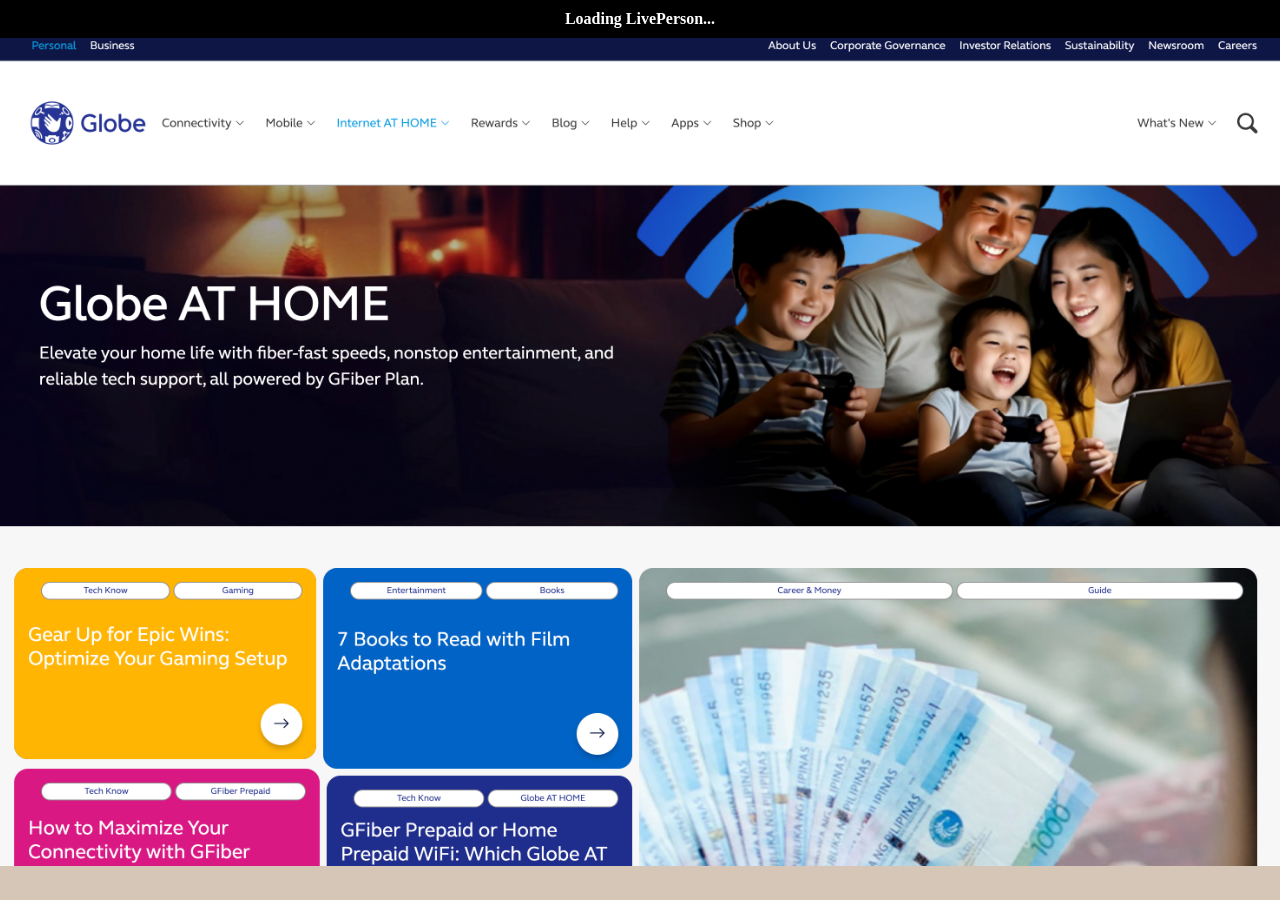
<file: index.html>
<!DOCTYPE html>
<html lang="en">
<head>
    <meta charset="UTF-8">
    <meta name="viewport" content="width=device-width, initial-scale=1.0">
    <title>Globe Demo</title>
    <link rel="stylesheet" href="styles.css">

       <!-- BEGIN LivePerson Monitor. -->
       <script type="text/javascript">window.lpTag=window.lpTag||{},'undefined'==typeof window.lpTag._tagCount?(window.lpTag={wl:lpTag.wl||null,scp:lpTag.scp||null,site:'14035795'||'',section:lpTag.section||'',tagletSection:lpTag.tagletSection||null,autoStart:lpTag.autoStart!==!1,ovr:lpTag.ovr||{},_v:'1.10.0',_tagCount:1,protocol:'https:',events:{bind:function(t,e,i){lpTag.defer(function(){lpTag.events.bind(t,e,i)},0)},trigger:function(t,e,i){lpTag.defer(function(){lpTag.events.trigger(t,e,i)},1)}},defer:function(t,e){0===e?(this._defB=this._defB||[],this._defB.push(t)):1===e?(this._defT=this._defT||[],this._defT.push(t)):(this._defL=this._defL||[],this._defL.push(t))},load:function(t,e,i){var n=this;setTimeout(function(){n._load(t,e,i)},0)},_load:function(t,e,i){var n=t;t||(n=this.protocol+'//'+(this.ovr&&this.ovr.domain?this.ovr.domain:'lptag.liveperson.net')+'/tag/tag.js?site='+this.site);var o=document.createElement('script');o.setAttribute('charset',e?e:'UTF-8'),i&&o.setAttribute('id',i),o.setAttribute('src',n),document.getElementsByTagName('head').item(0).appendChild(o)},init:function(){this._timing=this._timing||{},this._timing.start=(new Date).getTime();var t=this;window.attachEvent?window.attachEvent('onload',function(){t._domReady('domReady')}):(window.addEventListener('DOMContentLoaded',function(){t._domReady('contReady')},!1),window.addEventListener('load',function(){t._domReady('domReady')},!1)),'undefined'===typeof window._lptStop&&this.load()},start:function(){this.autoStart=!0},_domReady:function(t){this.isDom||(this.isDom=!0,this.events.trigger('LPT','DOM_READY',{t:t})),this._timing[t]=(new Date).getTime()},vars:lpTag.vars||[],dbs:lpTag.dbs||[],ctn:lpTag.ctn||[],sdes:lpTag.sdes||[],hooks:lpTag.hooks||[],identities:lpTag.identities||[],ev:lpTag.ev||[]},lpTag.init()):window.lpTag._tagCount+=1;

        // Hide the status bar when LivePerson is fully loaded
        window.lpTag.events.bind("LPT", "DOM_READY", function() {
            setTimeout(() => {
                document.getElementById('status-bar').style.display = 'none';
            }, 3000);
        });
    </script>
    <!-- END LivePerson Monitor -->

</head>
<body>

    <div id="status-bar">Loading LivePerson...</div>
    <div class="container">
        <a href="ContactUs.html">
            <img src="Home.png" alt="Globe Homepage" class="responsive-image">
        </a>
    </div>

</body>
</html>
</file>
<file: styles.css>
body, html {
    margin: 0;
    padding: 0;
    background-color: #d5c6b8;
    text-align: center;
    height: 100vh;
    width: 100vw;
    overflow: hidden; /* Prevents scrollbars */
}

.container {
    display: flex;
    justify-content: center;
    align-items: center;
    height: 100vh;
    width: 100%;
    max-width: 1200px; /* Prevents stretching too far on large screens */
    margin: 0 auto; /* Centers the container */
    padding: 0 20px; /* Adds space on the left and right for large screens */
}

.responsive-image {
    width: 100vw; /* Makes the image take up the full viewport width */
    height: 100vh; /* Makes it take up the full viewport height */
    object-fit: cover; /* Ensures the image covers the screen without distortion */
    max-width: 1500px; /* Prevents the image from becoming too stretched on very large screens */
}

#status-bar {
    position: fixed;
    top: 0;
    width: 100%;
    background: black;
    color: white;
    text-align: center;
    padding: 5px 0;
    font-weight: bold;
    z-index: 1000;
}

/* Media Query for smaller screens (tablets, phones) */
@media (max-width: 768px) {
    .container {
        flex-direction: column; /* Stacks the content vertically on smaller screens */
        height: auto; /* Let the height adjust based on content */
        width: 100%; /* Full width of the screen */
        padding: 10px; /* Add padding for better spacing */
    }

    .responsive-image {
        width: 100%; /* Adjust image width for smaller screens */
        height: auto; /* Let the image's height adjust automatically to maintain aspect ratio */
    }

    #status-bar {
        padding: 8px 0; /* Increase padding for better readability on smaller screens */
    }
}

/* Media Query for very small screens (phones in portrait mode) */
@media (max-width: 480px) {
    body, html {
        background-color: #d0b7a0; /* Change background color for better visibility on small screens */
    }

    .container {
        padding: 5px; /* Reduced padding to accommodate smaller screen */
    }

    .responsive-image {
        width: 100%; /* Ensure image is responsive */
        height: auto; /* Maintain aspect ratio */
    }

    #status-bar {
        padding: 10px 0; /* More padding for easier reading */
    }
}

/* Media Query for larger screens (1200px and above) */
@media (min-width: 1200px) {
    .container {
        max-width: 1200px; /* Prevent stretching too far on large screens */
        padding: 0 40px; /* Add more padding for extra space */
    }

    .responsive-image {
        max-width: 1500px; /* Keep the image within a reasonable size */
        width: auto; /* Allow the width to adjust automatically */
        height: auto; /* Let the height adjust automatically */
    }

    #status-bar {
        padding: 10px 0; /* Add more padding to keep the status bar readable */
    }
}
</file>
